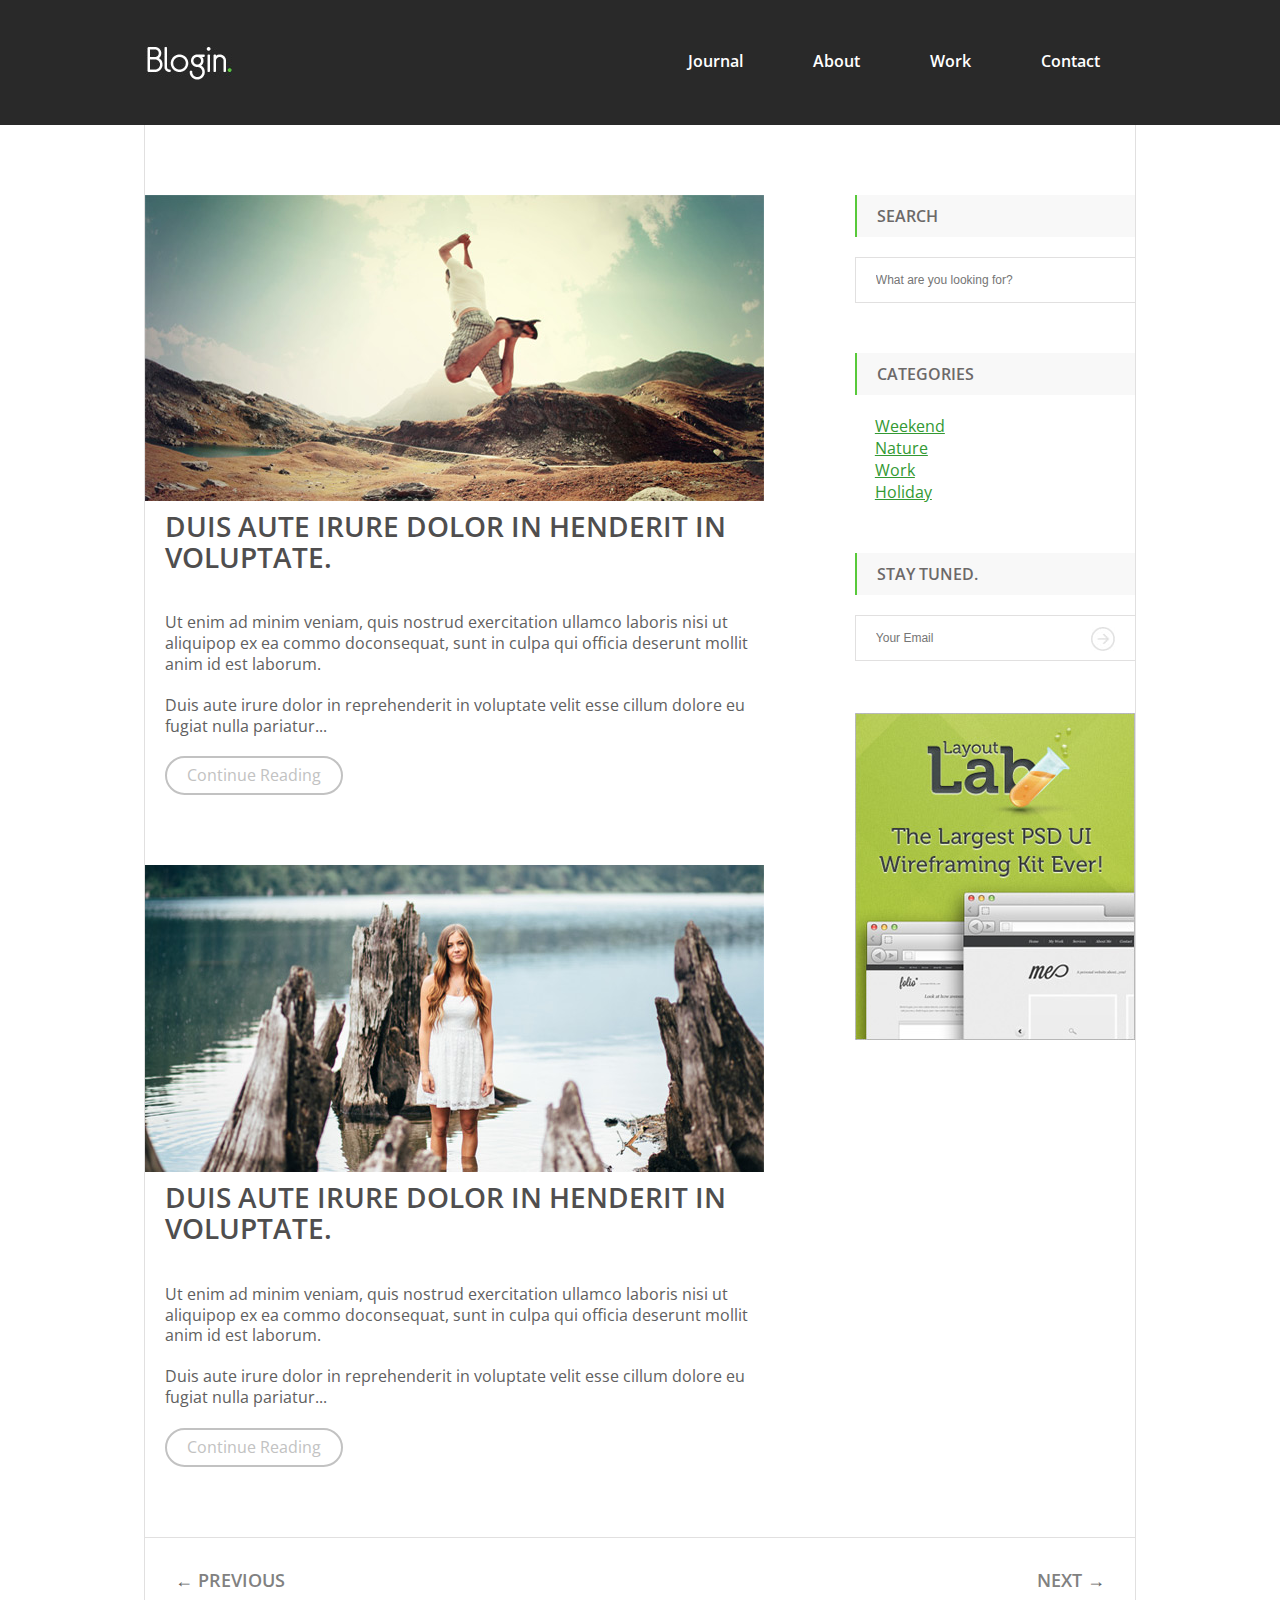
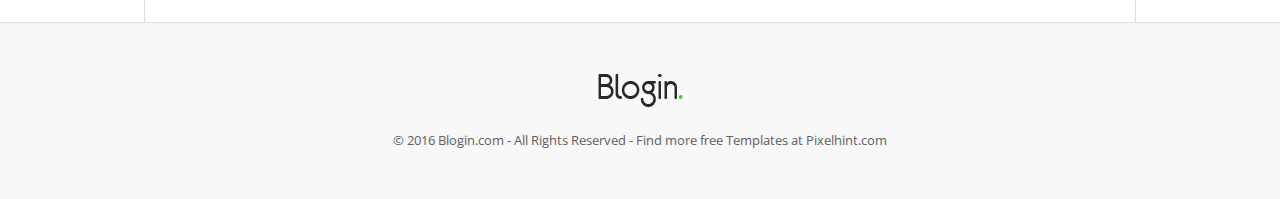
<file: blog/index.html>
<!DOCTYPE HTML>
<html>
<head>
<meta charset="utf-8"> 
<meta name="viewport" content="width=device-width, initial-scale=1.0">
<link rel="stylesheet" type="text/css" href="style.css" />
<link href='https://fonts.googleapis.com/css?family=Open+Sans:400,600' rel='stylesheet' type='text/css'>
<title>Company name - home page</title>
</head>

<body>
<header>
	<div class="center-block-main">
    	<a href="/"><img src="images/logo.jpg" alt="" class="logo"></a>
        <nav>
        	<ul class="manu">
            	<li><a href="#">Journal</a></li>
                <li><a href="#">About</a></li>
                <li><a href="#">Work</a></li>
                <li><a href="#">Contact</a></li>
            </ul>
        </nav> 
    </div>
</header>

<div class="center-block-main content">
	<main>
    	<article>
        	<header>
            	<img src="images/img1.jpg" alt="">
                <p class="publish">Pablished by Andrey Bernackiy 29.09.2015</p>
            </header>
            <h2>Duis aute irure dolor in henderit in voluptate.</h2>
            <p>Ut enim ad minim veniam, quis nostrud exercitation ullamco laboris nisi ut aliquipop ex ea commo doconsequat, sunt in culpa qui officia deserunt mollit anim id est laborum. </p>

<p>Duis aute irure dolor in reprehenderit in voluptate velit esse cillum dolore eu fugiat nulla pariatur...</p>
			<p><a href="#" class="more">Continue Reading</a></p>
        </article>
        
        <article>
        	<header>
            	<img src="images/img2.jpg" alt="">
                <p class="publish">Pablished by Andrey Bernackiy 29.09.2015</p>
            </header>
            <h2>Duis aute irure dolor in henderit in voluptate.</h2>
            <p>Ut enim ad minim veniam, quis nostrud exercitation ullamco laboris nisi ut aliquipop ex ea commo doconsequat, sunt in culpa qui officia deserunt mollit anim id est laborum. </p>

<p>Duis aute irure dolor in reprehenderit in voluptate velit esse cillum dolore eu fugiat nulla pariatur...</p>
			<p><a href="#" class="more">Continue Reading</a></p>
        </article>
    </main>
    <aside>
    	<div class="widget">
        	<h2>Search</h2>
            <form action="" method="get">
            	<input type="search" class="search" placeholder="What are you looking for?"> 
            </form>
        </div>
        
        <div class="widget">
        	<h2>categories</h2>
            <nav>
            	<ul>
                	<li><a href="#">Weekend</a></li>
                    <li><a href="#">Nature</a></li>
                    <li><a href="#">Work</a></li>
                    <li><a href="#">Holiday</a></li>
                </ul>
            </nav>
        </div>
        
        <div class="widget">
        	<h2>Stay Tuned.</h2>
            
            <div class="subsrcibe">
                <form action="" method="get">
                    <input type="email" placeholder="Your Email" class="subsribe-input">
                    <input type="image" src="images/sbcr-btn.jpg" class="subsribe-img">
                </form>
            </div>
        </div>
        
        <div class="widget">
        	<img src="images/banner.jpg" alt="">
        </div>
    </aside>
    
    <div class="clr"></div>
    
    <div class="pager clearfix">
    	<p class="previous-link">&larr; <a href="#">Previous</a></p>
        <p class="next-link"><a href="#">Next</a> &rarr;</p>
    </div>
</div>

<footer>
	<div class="center-block-main">
    	<a href="/"><img src="images/logo-ftr.jpg" alt=""></a>
        <p>&copy; 2016 Blogin.com  -  All Rights Reserved  -  Find more free Templates at Pixelhint.com</p>
    </div>
</footer>

</body>
</html>
</file>
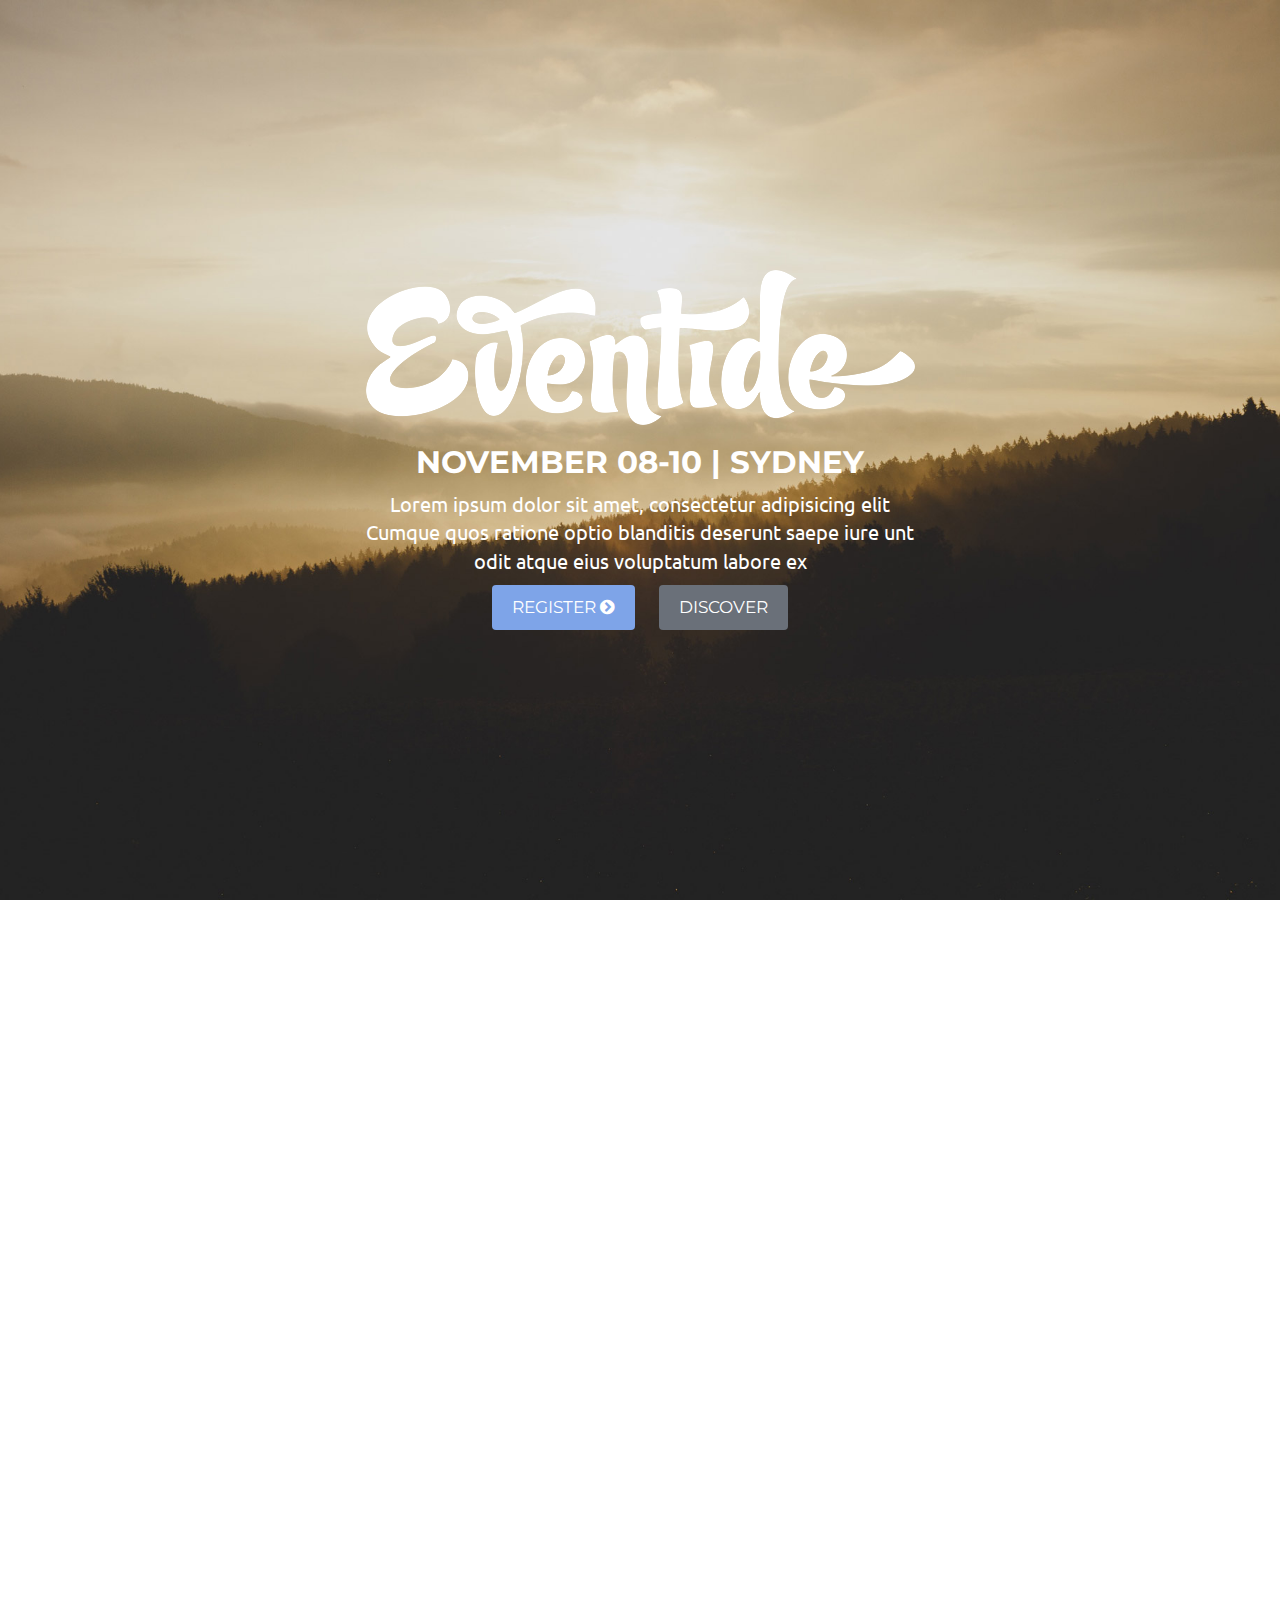
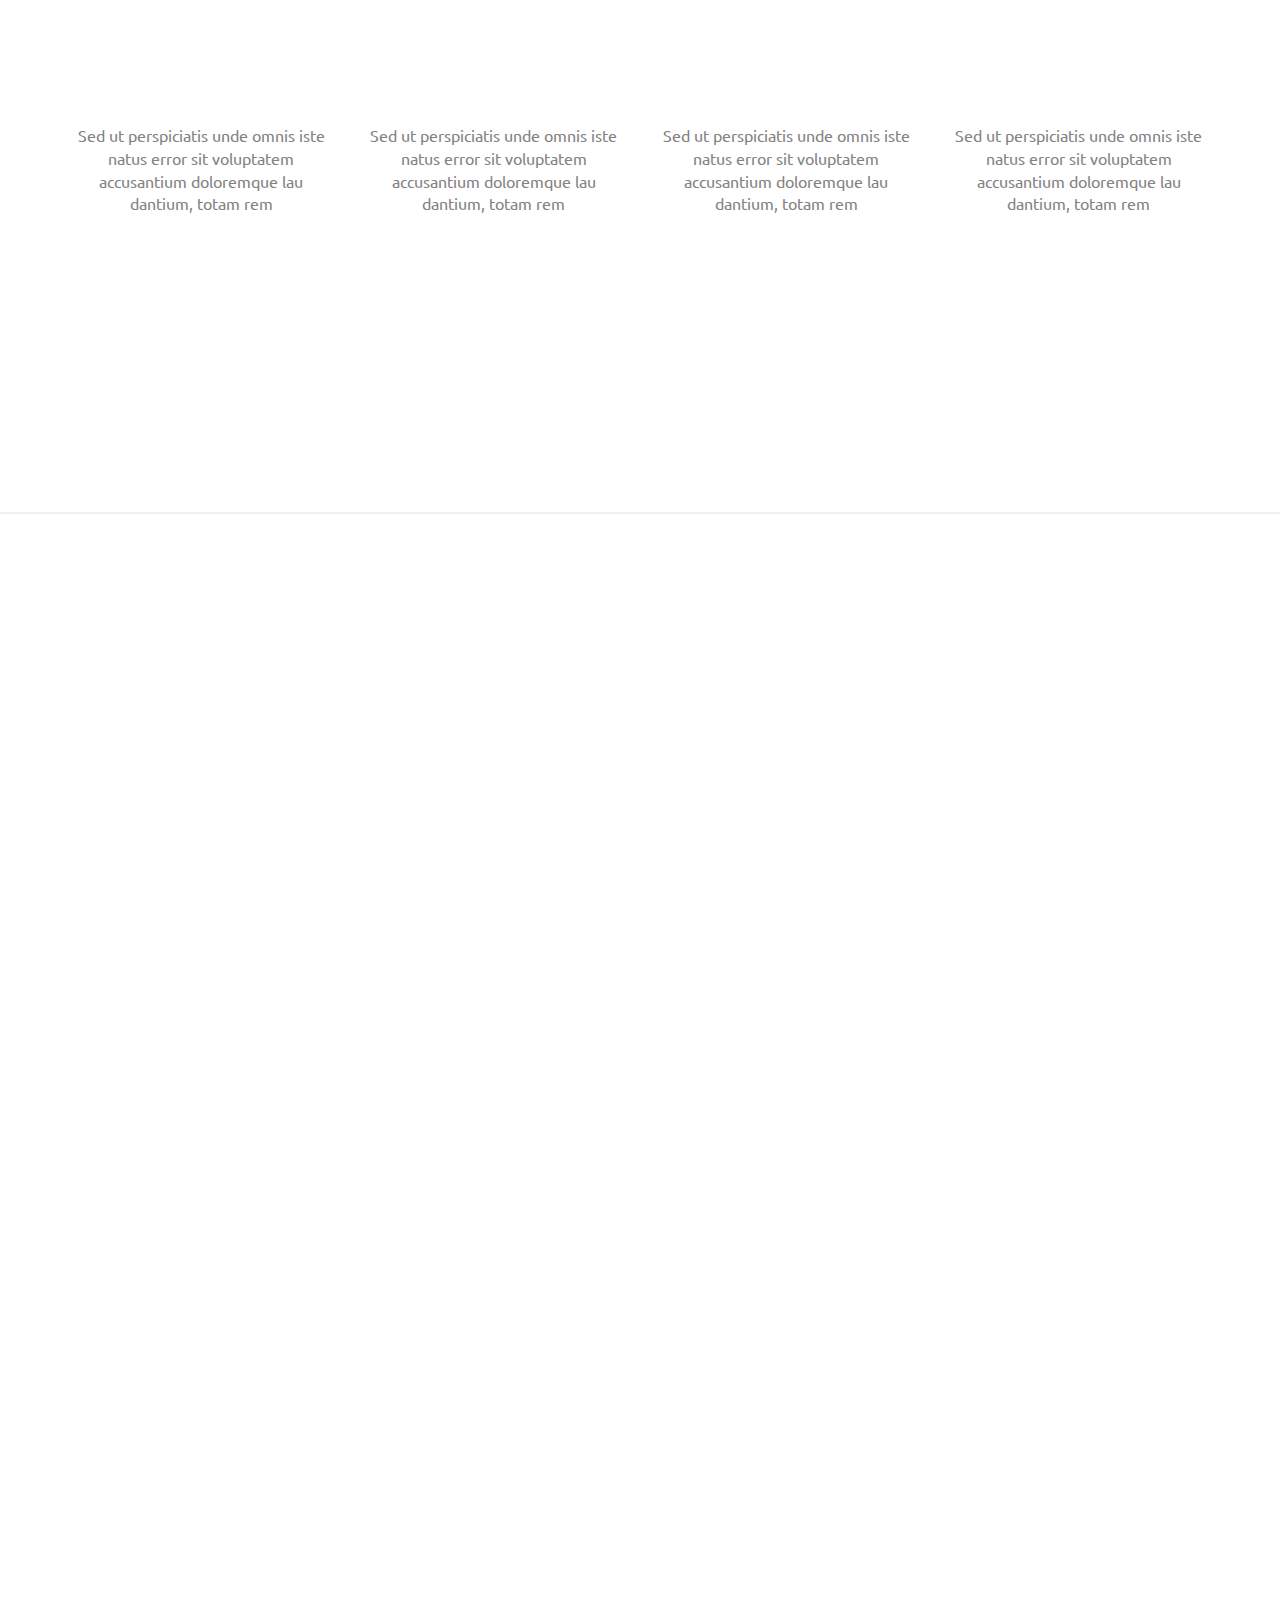
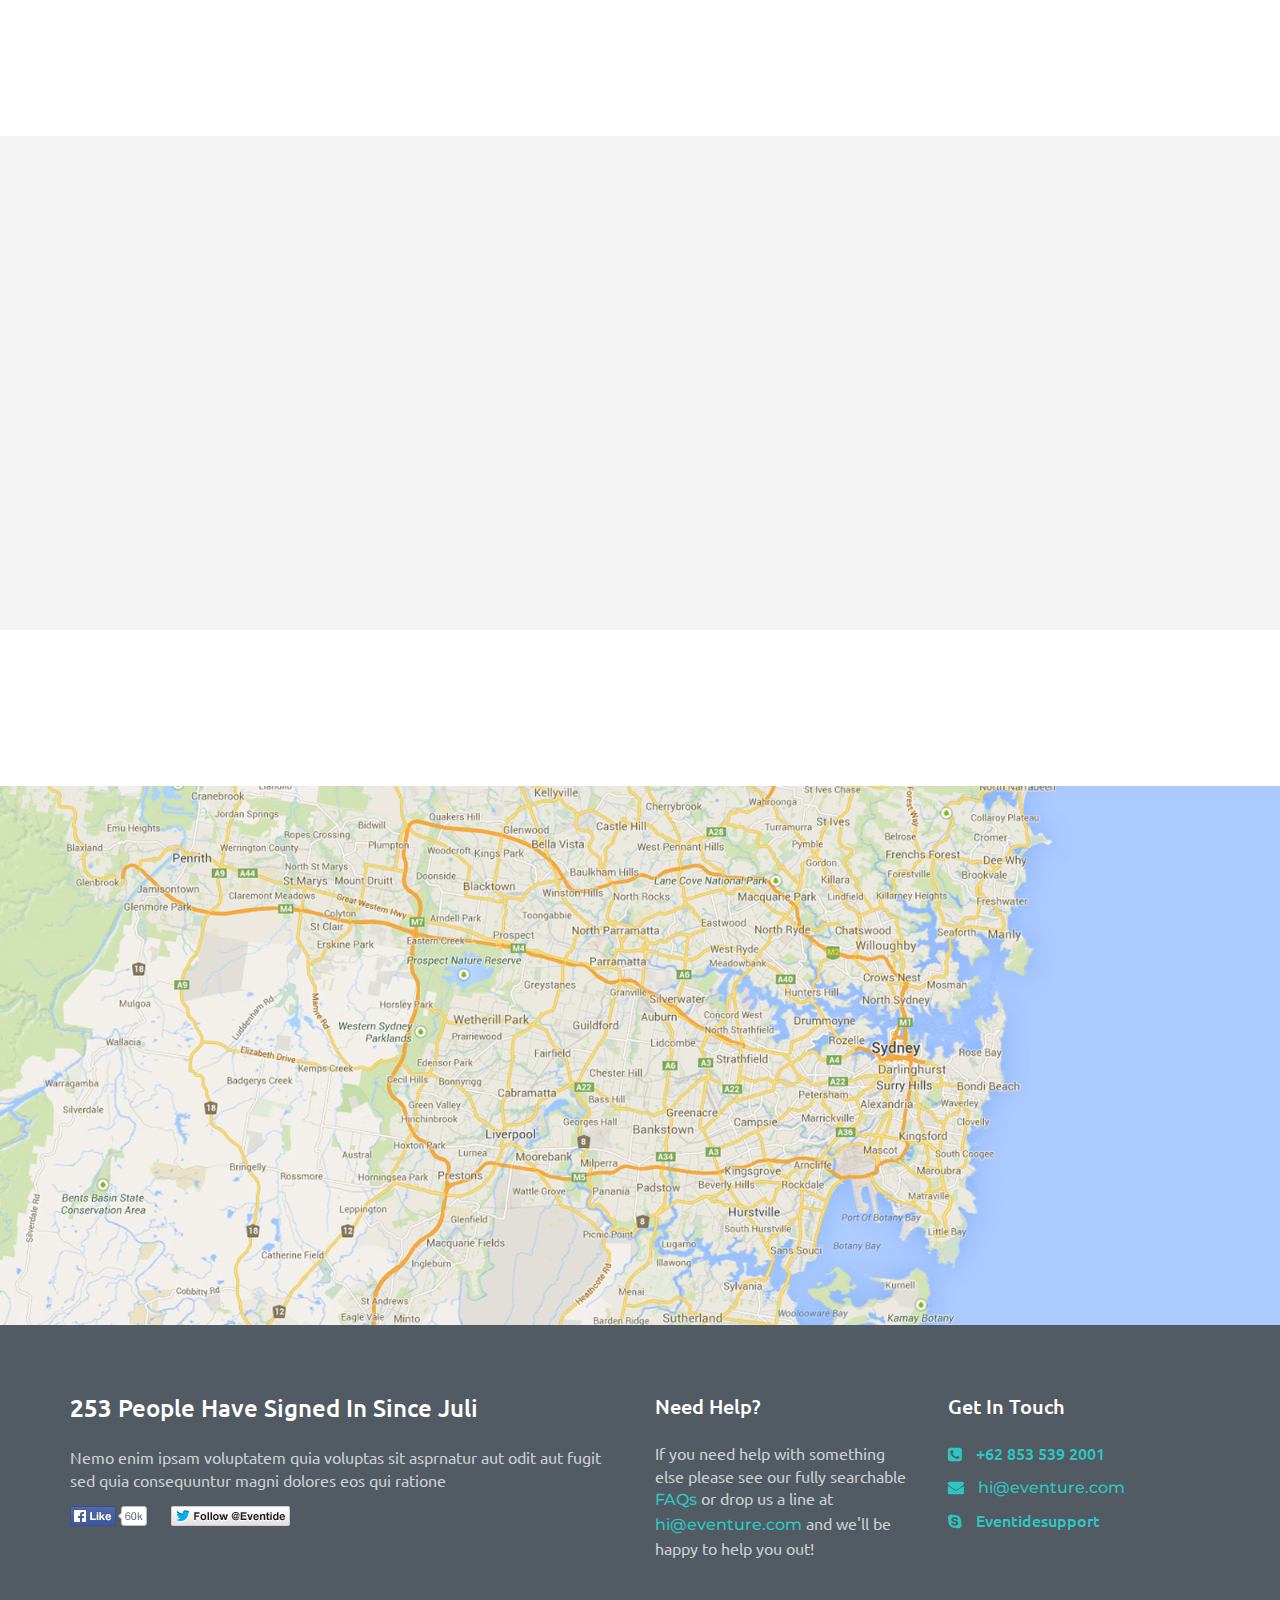
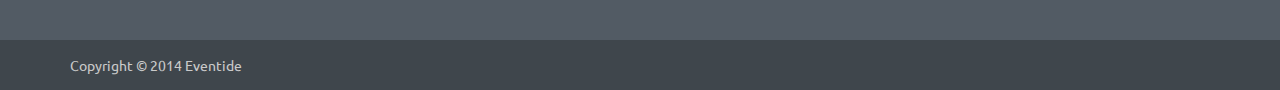
<file: eventide/index.html>
<!DOCTYPE html>
<html lang="en">
<head>
	<meta charset="utf-8">
	<meta http-equiv="X-UA-Compatible" content="IE=edge">
	<meta name="viewport" content="width=device-width, initial-scale=1">
	<title>Eventide</title>

	<link href='https://fonts.googleapis.com/css?family=Ubuntu:400,500,700|Montserrat:400,700' rel='stylesheet' type='text/css'>
	<link href="css/bootstrap.min.css" rel="stylesheet">
	<link href="css/select2.min.css" rel="stylesheet">
	<link rel="stylesheet" href="css/font-awesome/css/font-awesome.min.css">
	<link rel="stylesheet" href="css/animate.css">
	<link href="css/style.css" rel="stylesheet">

<!--[if lt IE 9]>
<script src="https://oss.maxcdn.com/html5shiv/3.7.2/html5shiv.min.js"></script>
<script src="https://oss.maxcdn.com/respond/1.4.2/respond.min.js"></script>
<![endif]-->
</head>
<body>
	
	<section id="header">
		<div class="section-table">
			<div class="section-row">
				<div class="section-cell">
					<div class="section-center">
						<p class="logo">
							<img src="img/logo.png" alt="logo">
						</p>
						<h1>november 08-10 | sydney</h1>
						<p>Lorem ipsum dolor sit amet, consectetur adipisicing elit Cumque quos ratione optio  blanditis deserunt saepe iure unt odit atque eius voluptatum labore ex</p>
						<div class="section-btn">
							<a href="#" class="btn btn-primary">register <i class="fa fa-chevron-circle-right"></i></a>
							<a href="#" class="btn btn-default">discover</a>
						</div>
					</div>
				</div>
			</div>
		</div>
	</section>
	
	<section id="speakers">
		<div class="container">
			<div class="row">
				<div class="col-md-6 wow fadeInDown">
					<h2>Main goals of the event</h2>
					<p class="large">Design must be functional, and functionality must be translated into visual aesthetics without any reliance on gimmicks that have to be explained.</p>
					<p>Nemo enim ipsam voluptatem quia voluptas sit aspernatur aut odit aut fugit sed quia consequuntur magni dolores eos qui ratione voluptatem qui nesciunt Neque porro quisquam est, qui dolorem ipsum quia dolor sit amet, consecteture adipisci velit, sed quia non numquam eius</p>
				</div>
				<div class="col-md-6 row-item-col wow fadeInDown">
					<div class="section-tabs">
						<!-- Nav tabs -->
						<ul class="nav nav-tabs nav-justified" role="tablist">
							<li role="presentation" class="active"><a href="#home" aria-controls="home" role="tab" data-toggle="tab">LEARNING OBJECTIVE</a></li>
							<li role="presentation"><a href="#profile" aria-controls="profile" role="tab" data-toggle="tab">TARGET AUDIENCE</a></li>
						</ul>

						<!-- Tab panes -->
						<div class="tab-content clearfix">
							<div role="tabpanel" class="tab-pane fade in active" id="home">
								<p>Nemo enim ipsam voluptatem quia voluptas sit aspernatur aut odot aut fugit, sed quia consequuntur magni dolores eos.</p>
								<ul class="list-unstyled pull-left">
									<li><i class="fa fa-check-circle"></i>Nemo enim ipsam voluptatem</li>
									<li><i class="fa fa-check-circle"></i>Neque porro quisquam est</li>
									<li><i class="fa fa-check-circle"></i>Quis autem vel eum</li>
									<li><i class="fa fa-check-circle"></i>Lorem ipsum dolor sit amet</li>
								</ul>
								<img src="img/tab_img.png" alt="" class="pull-right">
							</div>
							<div role="tabpanel" class="tab-pane" id="profile">
								<p>Nemo enim ipsam voluptatem quia voluptas sit aspernatur aut odot aut fugit, sed quia consequuntur magni dolores eos.</p>
								<ul class="list-unstyled pull-left">
									<li><i class="fa fa-check-circle"></i>Nemo enim ipsam voluptatem</li>
									<li><i class="fa fa-check-circle"></i>Neque porro quisquam est</li>
									<li><i class="fa fa-check-circle"></i>Quis autem vel eum</li>
									<li><i class="fa fa-check-circle"></i>Lorem ipsum dolor sit amet</li>
								</ul>
							</div>
						</div>
					</div><!-- /.section-tabs -->
				</div>
			</div>

			<div class="row text-center speakers-head wow zoomIn">
				<h2>EVENT SPEAKERS</h2>
				<p class="large">Sed ut perspiciatis unde omnis iste natus error</p>
			</div><!-- /.speakers-head -->

			<div class="row speakers text-center">
				<div class="col-sm-3">
					<div class="item row-item-col">
						<div class="wow flipInX">
							<img src="img/jobs.jpg" alt="Edward" class="front img-circle" data-toggle="modal" data-target="#edward">
							<span class="back"><i class="fa fa-twitter"></i></span>
							<h3>Edward</h3>
							<!-- Modal -->
							<div class="modal fade" id="edward" tabindex="-1" role="dialog" aria-labelledby="myModalLabel">
								<div class="modal-dialog" role="document">
									<div class="modal-content">
										<div class="modal-header">
											<button type="button" class="close" data-dismiss="modal" aria-label="Close"><span aria-hidden="true">&times;</span></button>
											<h4 class="modal-title">Edward</h4>
										</div>
										<div class="modal-body">
											<p>Lorem ipsum dolor sit amet, consectetur adipisicing elit. Itaque nobis, dolorem consequatur quod assumenda necessitatibus, vero quam sunt quisquam hic possimus aliquid temporibus delectus suscipit odit odio harum quas eius.</p>
										</div>
										<div class="modal-footer">
											<button type="button" class="btn btn-default" data-dismiss="modal">Close</button>
										</div>
									</div>
								</div>
							</div><!-- /.modal -->
						</div>
						<p>Sed ut perspiciatis unde omnis iste natus error sit voluptatem accusantium doloremque lau dantium, totam rem</p>
					</div>
				</div>
				<div class="col-sm-3">
					<div class="item row-item-col">
						<div class="wow flipInX" data-wow-delay=".5s">
							<img src="img/lucy.jpg" alt="LUCY" class="front img-circle" data-toggle="modal" data-target="#lucy">
							<span class="back"><i class="fa fa-twitter"></i></span>
							<h3>LUCY</h3>
							<!-- Modal -->
							<div class="modal fade" id="lucy" tabindex="-1" role="dialog" aria-labelledby="myModalLabel">
								<div class="modal-dialog" role="document">
									<div class="modal-content">
										<div class="modal-header">
											<button type="button" class="close" data-dismiss="modal" aria-label="Close"><span aria-hidden="true">&times;</span></button>
											<h4 class="modal-title">LUCY</h4>
										</div>
										<div class="modal-body">
											<p>Lorem ipsum dolor sit amet, consectetur adipisicing elit. Itaque nobis, dolorem consequatur quod assumenda necessitatibus, vero quam sunt quisquam hic possimus aliquid temporibus delectus suscipit odit odio harum quas eius.</p>
										</div>
										<div class="modal-footer">
											<button type="button" class="btn btn-default" data-dismiss="modal">Close</button>
										</div>
									</div>
								</div>
							</div><!-- /.modal -->
						</div>
						<p>Sed ut perspiciatis unde omnis iste natus error sit voluptatem accusantium doloremque lau dantium, totam rem</p>
					</div>
				</div>
				<div class="col-sm-3">
					<div class="item row-item-col">
						<div class="wow flipInX" data-wow-delay="1s">
							<img src="img/jobs.jpg" alt="NATHAN" class="front img-circle" data-toggle="modal" data-target="#nathan">
							<span class="back"><i class="fa fa-twitter"></i></span>
							<h3>NATHAN</h3>
							<!-- Modal -->
							<div class="modal fade" id="nathan" tabindex="-1" role="dialog" aria-labelledby="myModalLabel">
								<div class="modal-dialog" role="document">
									<div class="modal-content">
										<div class="modal-header">
											<button type="button" class="close" data-dismiss="modal" aria-label="Close"><span aria-hidden="true">&times;</span></button>
											<h4 class="modal-title">NATHAN</h4>
										</div>
										<div class="modal-body">
											<p>Lorem ipsum dolor sit amet, consectetur adipisicing elit. Itaque nobis, dolorem consequatur quod assumenda necessitatibus, vero quam sunt quisquam hic possimus aliquid temporibus delectus suscipit odit odio harum quas eius.</p>
										</div>
										<div class="modal-footer">
											<button type="button" class="btn btn-default" data-dismiss="modal">Close</button>
										</div>
									</div>
								</div>
							</div><!-- /.modal -->
						</div>
						<p>Sed ut perspiciatis unde omnis iste natus error sit voluptatem accusantium doloremque lau dantium, totam rem</p>
					</div>
				</div>
				<div class="col-sm-3">
					<div class="item row-item-col">
						<div class="wow flipInX" data-wow-delay="1.5s">
							<img src="img/jobs.jpg" alt="JACOB" class="front img-circle" data-toggle="modal" data-target="#jacob">
							<span class="back"><i class="fa fa-twitter"></i></span>
							<h3>JACOB</h3>
							<!-- Modal -->
							<div class="modal fade" id="jacob">
								<div class="modal-dialog" role="document">
									<div class="modal-content">
										<div class="modal-header">
											<button type="button" class="close" data-dismiss="modal" aria-label="Close"><span aria-hidden="true">&times;</span></button>
											<h4 class="modal-title">JACOB</h4>
										</div>
										<div class="modal-body">
											<p>Lorem ipsum dolor sit amet, consectetur adipisicing elit. Itaque nobis, dolorem consequatur quod assumenda necessitatibus, vero quam sunt quisquam hic possimus aliquid temporibus delectus suscipit odit odio harum quas eius.</p>
										</div>
										<div class="modal-footer">
											<button type="button" class="btn btn-default" data-dismiss="modal">Close</button>
										</div>
									</div>
								</div>
							</div><!-- /.modal -->
						</div>
						<p>Sed ut perspiciatis unde omnis iste natus error sit voluptatem accusantium doloremque lau dantium, totam rem</p>
					</div>
				</div>
			</div><!-- /.speakers -->

			<div class="row speakers-footer text-center wow zoomIn">
				<p class="large">Sed ut perspiciatis unde omnis iste natus error <br> sit voluptatem accusantium doloremque laudantium</p>
				<div class="section-btn">
					<a href="#" class="btn btn-primary">register <i class="fa fa-chevron-circle-right"></i></a>
				</div>
			</div>
		</div>
	</section>

	<section id="events">
		<div class="container">
			<div class="row">
				<div class="col-md-6 row-item-col wow fadeInDown">
					<h2>EVENT schedule</h2>
					<p class="large">Sed ut perspiciatis unde omnis iste natus error sit voluptatem accusantium doloremque</p>
					<p>Nemo enim ipsam voluptatem quia voluptas sit aspernatur autodit. aut fugit sed quia consequuntur magni dolores eos qui rati one voluptateim sequi nesciunt. Neque porro quisquam est qui dolorem ipsum quia dolor sit amet consectetur adipisci veli sed quia non numquam eius modi tempora</p>
					<a href="#" class="link"><i class="fa fa-arrow-circle-down"></i> ALL Schedule (PDF)</a>
				</div>
				<div class="col-md-6 wow fadeInDown">
					<div class="section-tabs">
						<!-- Nav tabs -->
						<ul class="nav nav-tabs nav-justified" role="tablist">
							<li role="presentation" class="active"><a href="#nav18" aria-controls="home" role="tab" data-toggle="tab">nov 18</a></li>
							<li role="presentation"><a href="#nav19" aria-controls="profile" role="tab" data-toggle="tab">nov 19</a></li>
							<li role="presentation"><a href="#nav20" aria-controls="profile" role="tab" data-toggle="tab">nov 20</a></li>
						</ul>

						<!-- Tab panes -->
						<div class="tab-content clearfix">
							<div role="tabpanel" class="tab-pane fade in active" id="nav18">
								<p class="tab-collapse clearfix">
									<span class="time">10:00 AM</span>
									<a role="button" data-toggle="collapse" href="#collapse1" aria-expanded="false" aria-controls="collapseExample" class="collapse-link">Nemo enim ipsam voluptatem</a>
									<span class="pull-right collapse-state"><i class="fa fa-plus-circle"></i></span>
								</p>
								<div class="collapse" id="collapse1">
									<p>Nemo enim ipsam voluptatem quia voluptas sit aspernatur aut odot aut fugit, sed quia consequuntur magni dolores eos qui ratione voluptatem sequi nesciunt neque porro quisquam.</p>
								</div>
								<p class="tab-collapse clearfix">
									<span class="time">02:00 PM</span>
									<a role="button" data-toggle="collapse" href="#collapse2" aria-expanded="false" aria-controls="collapseExample" class="collapse-link">Neque porro quisquam est</a>
									<span class="pull-right collapse-state"><i class="fa fa-plus-circle"></i></span>
								</p>
								<div class="collapse" id="collapse2">
									<p>Nemo enim ipsam voluptatem quia voluptas sit aspernatur aut odot aut fugit, sed quia consequuntur magni dolores eos qui ratione voluptatem sequi nesciunt neque porro quisquam.</p>
								</div>
								<p class="tab-collapse clearfix">
									<span class="time">08:00 PM</span>
									<a role="button" data-toggle="collapse" href="#collapse3" aria-expanded="false" aria-controls="collapseExample" class="collapse-link">Quis autem vel eum iure reprehenderit</a>
									<span class="pull-right collapse-state"><i class="fa fa-plus-circle"></i></span>
								</p>
								<div class="collapse" id="collapse3">
									<p>Nemo enim ipsam voluptatem quia voluptas sit aspernatur aut odot aut fugit, sed quia consequuntur magni dolores eos qui ratione voluptatem sequi nesciunt neque porro quisquam.</p>
								</div>
							</div>
							<div role="tabpanel" class="tab-pane" id="nav19">
								<h3>Nov 19</h3>
								<p>Nemo enim ipsam voluptatem quia voluptas sit aspernatur aut odot aut fugit, sed quia consequuntur magni dolores eos.</p>
								<ul class="list-unstyled pull-left">
									<li><i class="fa fa-check-circle"></i>Nemo enim ipsam voluptatem</li>
									<li><i class="fa fa-check-circle"></i>Neque porro quisquam est</li>
									<li><i class="fa fa-check-circle"></i>Quis autem vel eum</li>
									<li><i class="fa fa-check-circle"></i>Lorem ipsum dolor sit amet</li>
								</ul>
							</div>
							<div role="tabpanel" class="tab-pane" id="nav20">
								<p>Nemo enim ipsam voluptatem quia voluptas sit aspernatur aut odot aut fugit, sed quia consequuntur magni dolores eos.</p>
								<ul class="list-unstyled pull-left">
									<li><i class="fa fa-check-circle"></i>Nemo enim ipsam voluptatem</li>
									<li><i class="fa fa-check-circle"></i>Neque porro quisquam est</li>
									<li><i class="fa fa-check-circle"></i>Quis autem vel eum</li>
									<li><i class="fa fa-check-circle"></i>Lorem ipsum dolor sit amet</li>
								</ul>
							</div>
						</div>
					</div><!-- /.section-tabs -->
				</div>
			</div>
			<div class="row row-item">
				<div class="col-md-6 row-item-col wow fadeInDown">
					<div class="embed-responsive embed-responsive-16by9">
						<iframe class="embed-responsive-item" src="https://www.youtube.com/embed/Sh85jKmNhaE"></iframe>
					</div>
				</div>
				<div class="col-md-6 wow fadeInDown">
					<h2>PROMOTIONAL VIDEO</h2>
					<p class="large">Sed ut perspiciatis unde omnis iste natus error sit voluptatem accusantium doloremque</p>
					<p>Nemo enim ipsam voluptatem quia voluptas sit aspernatur aut odit aut fugit, sed quia consequuntur magni dolores eos qui rati one voluptatem sequi nesciunt. Neque porro quisqu am est qui dolorem ipsum quia dolor sit amet consectetur adipisci velised quia non numquam eius modi tempora</p>
					<a href="#" class="link">YOUTUBE CHANNEL <i class="fa fa-arrow-circle-right"></i></a>
				</div>
			</div>
			<div class="row row-item">
				<div class="col-md-6 row-item-col wow fadeInDown">
					<h2>event gallery</h2>
					<p class="large">Sed ut perspiciatis unde omnis iste natus error sit voluptatem accusantium doloremque</p>
					<p>Nemo enim ipsam voluptatem quia voluptas sit aspernatur aut odit aut fugit, sed quia consequuntur magni dolores eos qui rati one voluptatem sequi nesciunt. Neque porro quisquam est qui dolorem ipsum quia dolor sit amet consectetur adipisci velised quia non numquam eius modi tempora</p>
					<a href="#" class="link">FLICKR STREAM <i class="fa fa-arrow-circle-right"></i></a>
				</div>
				<div class="col-md-6 row-item-col wow fadeInDown">
					<div id="carousel" class="carousel slide" data-ride="carousel">
						<!-- Indicators -->
						<ol class="carousel-indicators">
							<li data-target="#carousel" data-slide-to="0" class="active"></li>
							<li data-target="#carousel" data-slide-to="1"></li>
							<li data-target="#carousel" data-slide-to="2"></li>
							<li data-target="#carousel" data-slide-to="3"></li>
							<li data-target="#carousel" data-slide-to="4"></li>
						</ol>
						<!-- Wrapper for slides -->
						<div class="carousel-inner" role="listbox">
							<div class="item active">
								<img src="img/slider1.jpg" alt="">
							</div>
							<div class="item">
								<img src="img/slider2.jpg" alt="">
							</div>
							<div class="item">
								<img src="img/slider3.jpg" alt="">
							</div>
							<div class="item">
								<img src="img/slider4.jpg" alt="">
							</div>
							<div class="item">
								<img src="img/slider5.jpg" alt="">
							</div>
						</div><!-- carousel-inner -->
					</div><!-- #carousel -->
				</div>
			</div>
		</div>
	</section>

	<section id="form">
		<div class="container text-center wow fadeInDown">
			<div class="row">
				<h2>THE MOST SIMPLE WAY TO LAUNCH YOUR EVENT</h2>
				<p class="large">Sed ut perspiciatis unde omnis iste natus error<br>sit voluptatem accusantium doloremque laudantium</p>
			</div>
			<div class="row">
				<div class="col-md-10 col-md-offset-1">
					<div class="section-form wow zoomIn">
						<form id="myForm">
							<div class="row">
								<div class="form-group col-md-3">
									<input type="text" class="form-control" name="name" placeholder="Jane Doe" required>
									<span class="glyphicon form-control-feedback" aria-hidden="true"></span>
								</div>
								<div class="form-group col-md-3">
									<input type="email" class="form-control" name="email" placeholder="Email Address" required>
									<span class="glyphicon form-control-feedback" aria-hidden="true"></span>
								</div>
								<div class="form-group col-md-3">
									<select name="plan" class="form-control form-sel" style="width: 100%; height: 44px;">
										<option disabled selected class="hidden">Select Plan</option>
										<option value="1">1 Day - $20</option>
										<option value="2">2 Day - $25</option>
										<option value="3">3 Day - $40</option>
									</select>
								</div>
								<button type="submit" class="btn btn-primary">register <i class="fa fa-chevron-circle-right"></i></button>
							</div>
						</form>
					</div>
				</div>
			</div>
		</div>
	</section>

	<section id="sponsors">
		<div class="container">
			<div class="row">
				<div class="col-md-3 col-xs-6">
					<img src="img/sponsor_facebook.png" alt="" class="wow rotateIn">
				</div>
				<div class="col-md-3 col-xs-6">
					<img src="img/sponsor_jquery.png" alt="" class="wow rotateIn" data-wow-delay=".5s">
				</div>
				<div class="col-md-3 col-xs-6">
					<img src="img/sponsor_envato.png" alt="" class="wow rotateIn" data-wow-delay="1s">
				</div>
				<div class="col-md-3 col-xs-6">
					<img src="img/sponsor_facebook.png" alt="" class="wow rotateIn" data-wow-delay="1.5s">
				</div>
			</div>
		</div>
	</section>

	<section id="map">
		<img src="img/map.jpg" alt="" width="100%">
	</section>

	<section id="contacts">
		<div class="container">
			<div class="row">
				<div class="col-md-6 row-item-col">
					<h3><span>253</span> People Have Signed In Since Juli</h3>
					<p>Nemo enim ipsam voluptatem quia voluptas sit asprnatur aut odit aut fugit sed quia consequuntur magni dolores eos qui ratione</p>
					<p class="social">
						<img src="img/fb_like.png" alt="">
						<img src="img/tw_follow.png" alt="">
					</p>
				</div>
				<div class="col-md-3 col-sm-6 row-item-col">
					<h4>Need Help?</h4>
					<p>If you need help with something else please see our fully searchable <a href="#">FAQs</a> or drop us a line at <a href="mailto:hi@eventure.com">hi@eventure.com</a> and we'll be happy to help you out!</p>
				</div>
				<div class="col-md-3 col-sm-6 row-item-col">
					<h4>Get In Touch</h4>
					<div class="contacts">
						<p><i class="fa fa-phone-square"></i> +62 853 539 2001</p>
						<p><i class="fa fa-envelope"></i> <a href="mailto:hi@eventure.com">hi@eventure.com</a></p>
						<p><i class="fa fa-skype"></i> Eventidesupport</p>
					</div>
				</div>
			</div>
		</div>
	</section>

	<section id="copy">
		<div class="container">
			<p>Copyright &copy; 2014 Eventide</p>
		</div>
	</section>

	<script src="https://ajax.googleapis.com/ajax/libs/jquery/1.11.3/jquery.min.js"></script>
	<script src="js/bootstrap.min.js"></script>
	<script src="js/validator.min.js"></script>
	<script src="js/select2.full.min.js"></script>
	<script src="js/wow.min.js"></script>
	<script src="js/scripts.js"></script>
</body>
</html>
</file>
<file: eventide/css/style.css>
html, body{
	height: 100%;
}
body{
	background: #fff;
	font-family: Ubuntu, sans-serif;
	font-size: 16px;
	color: #828282;
	font-weight: 400;
	min-width: 320px;
}
a{
	font-family: Montserrat, sans-serif;
	font-weight: 700;
	font-style: 17px;
	color: #2cc7c1;
}
a:hover{
	color: #2cc7c1;	
}
img{
	max-width: 100%;
	height: auto;
}
section{
	position: relative;
}
h2{
	font-family: Montserrat, sans-serif;
	font-size: 30px;
	margin-top: 0;
	text-transform: uppercase;
}

/*===================header=====================*/
#header{
	background: url(../img/2.jpg) center no-repeat;
	background-size: cover;
	/*height: 100vh;*/
	height: 100%;
	min-height: 500px;
}
.section-table{
	display: table;
	height: 100%;
	width: 100%;
}
.section-row{
	display: table-row;
}
.section-cell{
	display: table-cell;
	text-align: center;
	vertical-align: middle;
}
.section-center{
	max-width: 550px;
	display: inline-block;
}
#header h1{
	font-family: Montserrat, sans-serif;
	font-size: 31px;
	font-weight: 700;
	color: #fff;
	text-transform: uppercase;
}
#header p{
	color: #fff;
	font-size: 20px;
}
.btn{
	font-family: Montserrat, sans-serif;
	color: #fff;
	font-size: 17px;
	text-transform: uppercase;
	padding: 10px 20px;
	margin: 0 10px;
	border: none;
	color: #fff;
	transition: background .5s;
}
.btn-primary{
	background: #7ea4e8;
}
.btn-primary:hover{
	background: #6787c2;
}
.btn-default{
	background: #6a7079;
}
.btn-default:hover{
	background: #474c52;
	color: #fff;
}

/*=====================speakers===================*/
#speakers{
	padding: 90px 0;
	border-bottom: 2px solid #f0f0f1;
}
#speakers h2{
	color: #828689;
}
.large{
	color: #828689;
	font-size: 22px;
	margin-bottom: 20px;
}

.section-tabs{
	border: 3px solid #ececec;
	border-radius: 2px;
}
.section-tabs .nav-tabs li:not(.active){
	background: #ececec;
}
.section-tabs .nav-tabs.nav-justified li a,
.section-tabs .nav-tabs.nav-justified li.active a,
.section-tabs .nav-tabs.nav-justified li.active a:focus,
.section-tabs .nav-tabs.nav-justified li.active a:hover{
	border-radius: 0;
	border: none;
	font-family: Ubuntu, sans-serif;
	font-size: 18px;
	font-weight: 700;
	outline: 0;
}
.section-tabs .nav-tabs li.active a{
	color: #9097a1;
}
.nav-tabs li a{
	color: #abb1ba;
}
.section-tabs .tab-content{
	padding: 25px 20px;
}
.section-tabs .tab-content ul{
	padding-left: 10px;
}
.section-tabs .tab-content ul li{
	line-height: 30px;
}
.section-tabs .tab-content ul li i{
	font-size: 15px;
	color: #2cc7c1;
	margin-right: 10px;
}

.speakers-head{
	margin-top: 100px;
	margin-bottom: 60px;
}
.speakers-head h2{
	color: #6a7079;
}
.speakers h3{
	color: #777a7d;
	font-size: 20px;
	text-transform: uppercase;
}
.item > div{
	position: relative;
}
.front{
	position: absolute;
	width: 140px;
	height: 140px;
	cursor: pointer;
	/*for IE*/
	left: 50%;
	margin-left: -70px;
}
.back{
	width: 140px;
	height: 140px;
	background: #6bd8d3;
	display: inline-block;
	border-radius: 50%;
	opacity: 0;
}
.back i{
	line-height: 140px;
	font-size: 30px;
	color: #fff;
}
.item > div:hover .front{
	opacity: .2;
}
.item > div:hover .back{
	opacity: 1;
}
.item > div:hover h3{
	color: #6bd8d3;
}
.speakers-footer{
	margin-top: 70px;
}

/*=======================events=====================*/
#events{
	padding: 90px 0;
}
.link{
	text-transform: uppercase;
	font-size: 17px;
}
.time{
	background: #2cc7c1;
	color: #fff;
	font-size: 17px;
	font-weight: 500;
	padding: 5px;
	border-radius: 2px;
	margin-right: 25px;
}
.collapse-link{
	color: #747a84;
	font-size: 18px;
	font-weight: 500;
}
.collapse-link:hover{
	color: #747a84;
}
.collapse-state{
	color: #2cc7c1;
}
.collapse p{
	color: #999;
}
.tab-collapse{
	margin-bottom: 20px;
}
.row-item{
	margin-top: 100px;
}
.carousel-indicators{
	left: 0;
	bottom: 10px;
	margin: 0;
	margin-left: 20px;
	width: auto;
}
.carousel-indicators li{
	border: 1px solid #2cc7c1;
	background: #fff;
	height: 12px;
	width: 12px;
}
.carousel-indicators li.active{
	background: #2cc7c1;
	height: 14px;
	width: 14px;
}

/*=====================form=====================*/
#form{
	padding: 90px 0;
	background: #f3f3f3;
}
.section-form{
	background: #fff;
	padding: 40px;
	border-radius: 2px;
	margin-top: 50px;
}
.section-form input,
.section-form select{
	height: 44px;
	background: #efefef;
	padding-right: 25px;
}
.has-success .form-control-feedback{
	color: #2cc7c1;
}
.has-success .form-control,
.section-form input.form-control:focus{
	border: 2px solid #95e3e0;
	background: #fff;
	box-shadow: none;
}
.form-control-feedback{
	right: 10px;
	line-height: 44px;
}

/*поле select - размеры, фон, горизонтальное выравнивание*/
.select2-container--default .select2-selection--single{
	height: 44px;
	text-align: left;
	background: #efefef;
}
/*поле select - вертикальное выравнивание + цвет*/
.select2-container--default .select2-selection--single .select2-selection__rendered{
	line-height: 44px;
	color: #bebebe;
}
/*фон открытого поля select*/
.select2-container--open .select2-selection--single{
	background: #2cc7c1;
}
/*цвет открытого поля select*/
.select2-container--open .select2-selection--single .select2-selection__rendered{
	color: #fff;
}
/*выравнивание стрелки*/
.select2-container--default .select2-selection--single .select2-selection__arrow{
	top: 10px;
}
/*скрываем placeholder*/
li.select2-results__option:first-child{
	display: none;
}
/*фон списка*/
.select2-results__options,
.select2-container--default .select2-results__option--highlighted[aria-selected],
.select2-container--default .select2-results__option[aria-selected="true"]{
	background: #525b64;
}
/*цвет списка*/
.select2-results__options{
	color: #2cc7c1;
}

/*=====================#sponsors=====================*/
#sponsors{
	background: #fff;
	text-align: center;
	padding: 60px 0;
}

/*=======================#contacts========================*/
#contacts{
	background: #525b64;
	padding: 70px 0;
}
#contacts h3,
#contacts h4{
	color: #fff;
	margin: 0 0 25px;
}
#contacts h3 span{
	font-weight: 700;
}
#contacts h4{
	font-size: 20px;
}
#contacts p{
	color: #cdd0d2;
}
#contacts a,
#contacts .contacts p{
	font-weight: 500;
	color: #2cc7c1;
}
#contacts .contacts p i{
	margin-right: 10px;
}
.social img{
	margin-right: 20px;
}

/*=======================#copy========================*/
#copy{
	background: #3f464c;
	padding: 15px 0;
}
#copy p{
	margin: 0;
	color: #cacaca;
	font-size: 14px;
}

/* Large Devices, Wide Screens */
@media only screen and (max-width : 1200px) {

}

/* Medium Devices, Desktops */
@media only screen and (max-width : 992px) {
	#speakers,
	#events,
	#form,
	#contacts{
		padding: 20px 0;
	}
	.speakers-head,
	.speakers-footer{
		margin: 20px 0;
	}
	.row-item{
		margin-top: 30px;
	}
	.row-item-col{
		margin: 20px 0;
	}
	#sponsors{
		padding: 20px 0 0;
	}
	#sponsors img{
		margin-bottom: 20px;
	}
}

/* Small Devices, Tablets */
@media only screen and (max-width : 768px) {
	
}

@media only screen and (max-width : 600px) {
	#header{
		min-height: 300px;
	}
	.section-center{
		max-width: 320px;
	}
	#header h1{
		font-size: 20px;
	}
	#header p{
		font-size: 16px;
	}
	.section-btn{
		font-size: 15px;
	}
}

/* Extra Small Devices, Phones */
@media only screen and (max-width : 480px) {
	.row-item{
		margin-top: 10px;
	}
}
</file>
<file: blog/style.css>
/* --------------- reset.css --------------- */
html, body, div, span, h1, h2, h3, h4, h5, h6, p, em, img, strong, sub, sup, b, u, i,  dl, dt, dd, ol, ul, li, fieldset, form, label, table, tbody, tfoot, thead, tr, th, td, article, aside, canvas, details, figcaption, figure, footer, header, hgroup, menu, nav, section, summary, time, mark, audio, video {
	margin: 0;
	padding: 0;
	border: 0;
	outline: 0;                               /* обнуляем отступы и убираем бордюры */
	vertical-align: baseline;          /* приводим все к одной базовой линии */
	background: transparent;      /* чтобы не проскакивали левые фоны, установленные по умолчанию */
	font-size: 100%;                     /* размер шрифта всем одинаковый */
}
a {                                      	     /* ссылка не в общем списке чтобы не сбрасывать outline по умолчанию */
	margin:0;
	padding:0;
	font-size:100%;
	vertical-align:baseline;
	background:transparent;
	outline:none;
}
table {						/* устраняем отступы между ячейками таблицы */
	border-collapse: collapse; 
	border-spacing: 0;
}
td, td img {
	vertical-align: top;			/* возвращаем привычное вертикальное выравнивание */
} 
input, select, button, textarea {
	margin: 0; 				/* убираем отступы по умолчанию для элементов форм (в частности для checkbox и radio) */
	font-size: 100%; 			/* делаем размер шрифтов везде одинаковым */
	outline: none;
}
input[type="text"], input[type="password"], textarea {
	padding: 0; 				/* убираем внутренние отступы для текстовых полей */
}
input[type="checkbox"] { 		/* вертикальное выравнивание чекбоксов и радиобатонов относительно меток */
	vertical-align: bottom;
}
input[type="radio"] {
	vertical-align: text-bottom;
}
sub {
	vertical-align: sub;
	font-size: smaller;
}
sup {
	vertical-align: super;
	font-size: smaller;
}
article, aside, details, figcaption, figure, footer, header, hgroup, menu, nav, section {
	display:block;
}
nav ul {
	 list-style:none;
}
/* --------------- /reset.css --------------- */

/* --------------- базовые настройки ---------*/
html {
	min-height:100%; /* всегда показываем вертикальную полосу прокрутки  */
}
body {
	color: #606060;
	text-align: left;
	font-size: 1em; /* используем безопасные шрифтовые CSS стеки */
	min-height:100%;
	font-family: 'Open Sans', sans-serif;
}
a, a:visited { /* порядок правил для ссылок имеет значение */
	color: #339933;
	text-decoration: underline;
}
a:hover {
	color: #339933;
	text-decoration:none;
}
a:focus, a:active {
	color: #339933;
	text-decoration: underline;
}
h1, h2, h3, h4, h5, h6{
	font-weight:normal;
}
img{

	max-width:100%;
}
.clr{
	clear:both;
}
.clearfix:after {
    clear: both;
    content: "";
    display: table;
}
/* --------------- /базовые настройки ---------*/

header{
	background:#292929; overflow:hidden;
}
	.center-block-main{
		margin: 0 auto; max-width:990px;
	}
	.logo{
		float:left; margin-top:45px;
	}
	.manu{
		float:right;
	}
	.manu li{
		float:left; font-weight:600;
	}
	.manu li a{
		color:#fff; text-decoration:none; padding:50px 35px; display:block; border-bottom:3px solid #292929;
	}
	.manu li a:hover{
		color:#58c93a; border-bottom:3px solid #58c93a;
	}
.content{
	border-right:1px solid #e1e0e0; border-left:1px solid #e1e0e0;
}
main{
	float:left; width:62.5%; margin-top:70px;
}
	article{
		margin-bottom:70px;
	}
	article>header{
		font-size:0; background:none; margin-bottom:10px; position:relative;
	}
	.publish{
		font-size:13px; background:rgba(0,0,0,0.6); color:#fff; position:absolute; bottom:-60px; padding:10px 20px; width:100%; box-sizing: border-box; 
		-webkit-transition: bottom 0.1s linear;
		-moz-transition: bottom 0.1s linear;
		-o-transition: bottom 0.1s linear;
		transition: bottom 0.1s linear;
	}
	article>header:hover .publish{
		bottom:0;
	}
	article>h2{
		font-size:1.75em; text-transform:uppercase; font-weight:600; line-height:1.1; margin:0 0 40px 20px; color:#4f4e4e;
	}
	article>p{
		margin:0 0 20px 20px; line-height:1.3;
	}
	a.more{
		border:2px solid #c2c2c2; color:#c2c2c2; padding:7px 20px; display:inline-block; border-radius:20px; text-decoration:none;
		-webkit-transition:all 0.1s linear;
		-moz-transition:all 0.1s linear;
		-o-transition:all 0.1s linear;
		transition:all 0.1s linear;
	}
	a:hover.more{
		color:#339933; border-color:#339933;
	}
aside{
	float:right; width:28.3%; margin-top:70px;
}
	.widget{
		margin-bottom:50px;
	}
	.widget h2{
		text-transform:uppercase; color:#6c6969; background:#f8f8f8; border-left:2px solid #58c93a; padding:10px 20px; font-weight:600; margin-bottom:20px;
	}
	.search{
		color:#b9b9b9; font-size:0.75em; width:100%; border:1px solid #e1e0e0; padding:15px 20px; border-right:none;
	}
	.widget>nav{
		margin:0 0 0 20px;
	}
	
	.subsrcibe{
		position:relative; width:100%; height:48px;
	}
	.subsribe-input{
		color:#b9b9b9; font-size:0.75em; width:100%; border:1px solid #e1e0e0; padding:15px 50px 15px 20px; box-sizing:border-box; position:absolute; top:0; left:0; border-right:none;
	}
	.subsribe-img{
		position:absolute; right:20px; top:12px;
	}
	
	.pager{
		border-top:1px solid #e1e0e0; font-size:1.125em; text-transform:uppercase; font-weight:600; padding:30px;
	}
		.pager a{
			color:#818181; text-decoration:none;
		}
		.pager a:hover{
			text-decoration:underline;
		}
		.previous-link{
			float:left;
		}
		.next-link{
			float:right;
		}

footer{
	background:#f8f8f8; border-top:1px solid #e1e0e0; text-align:center; font-size:0.8125em; padding:50px 0;
}
	footer img{
		margin-bottom:20px;
	}
	
@media screen and (max-width:768px){
	.logo{
		margin-top:20px;
	}
	.manu li a{
		padding:25px 35px;
	}
	main{
		float:none; width:100%; margin-top:30px;
	}
	article>header img{
		width:100%;
	}
	aside{
		float:none; width:100%; margin-top:70px;
	}
}
@media screen and (max-width:620px){
	.logo{
		float:none; margin:10px auto; display:block;
	}
	.manu{
		float:none; width:100%;
	}
	.manu li a{
		padding:10px 35px;
	}
}
</file>
